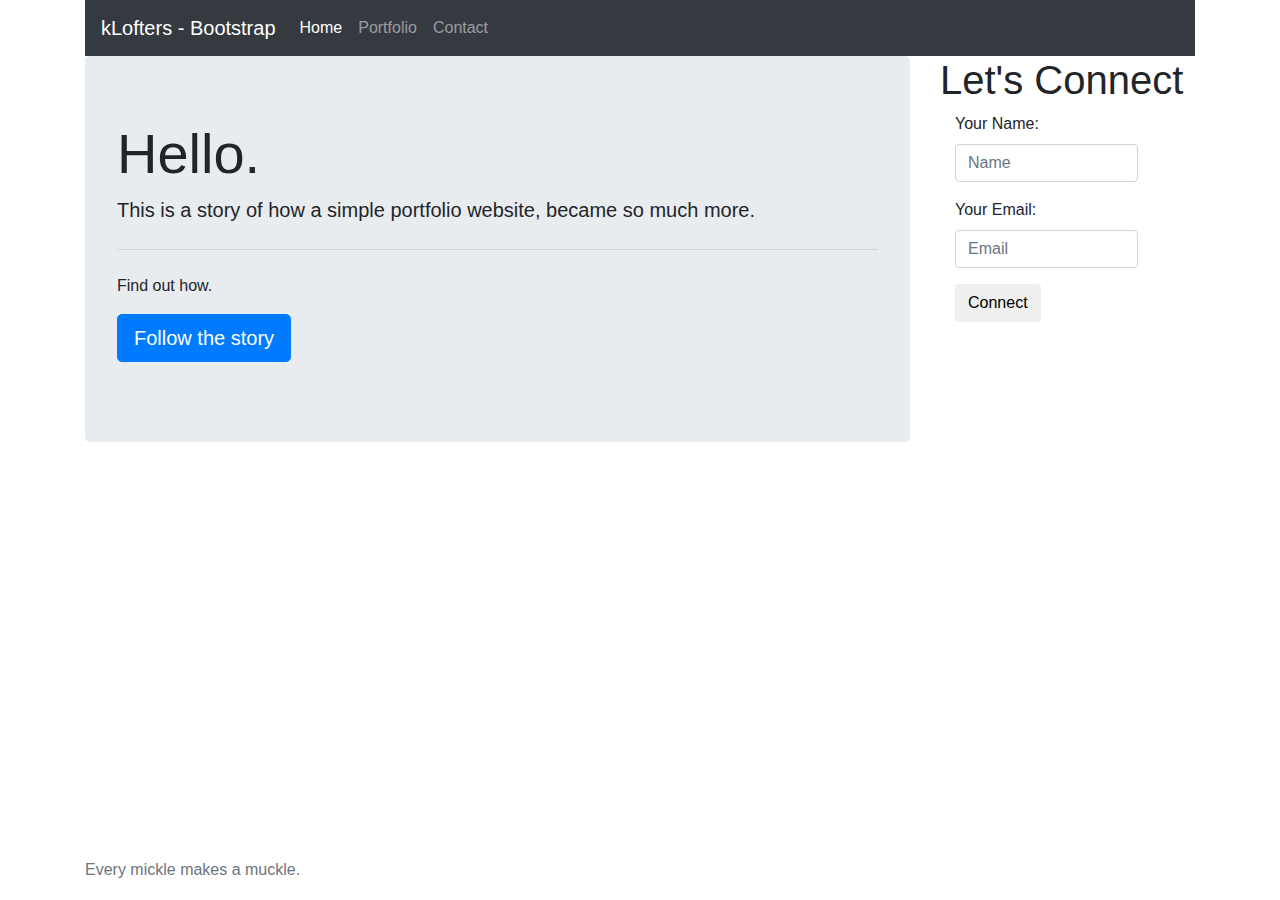
<file: index.html>
<!doctype html>
<html lang="en">

<head>
  <!-- Required meta tags -->
  <meta charset="utf-8">
  <meta name="viewport" content="width=device-width, initial-scale=1, shrink-to-fit=no">

  <!-- Bootstrap CSS -->
  <link rel="stylesheet" href="https://maxcdn.bootstrapcdn.com/bootstrap/4.0.0/css/bootstrap.min.css" integrity="sha384-Gn5384xqQ1aoWXA+058RXPxPg6fy4IWvTNh0E263XmFcJlSAwiGgFAW/dAiS6JXm"
    crossorigin="anonymous">
  <!-- <link rel="stylesheet" href="assets/reset.css" type="text/css"> -->
  <link rel="stylesheet" href="assets/styles.css" type="text/css">
  <title>Bootstrap - Kareem Lofters</title>
</head>

<body>
  <!-- Nav class Row -->
  <div class="container" id="mainNav">
    <nav class="navbar navbar-expand-lg navbar-dark bg-dark">
      <!-- Title and Logo -->
      <a class="navbar-brand" href="https://thinkloft.ca">kLofters - Bootstrap</a>
      <button class="navbar-toggler" type="button" data-toggle="collapse" data-target="#navbarNav" aria-controls="navbarNav" aria-expanded="false"
        aria-label="Toggle navigation">
        <span class="navbar-toggler-icon"></span>
      </button>
      <!-- Menu -->
      <div class="collapse navbar-collapse" id="navbarNav">
        <ul class="nav navbar-nav navbar-right">
          <li class="nav-item active">
            <a class="nav-link" href="index.html">Home
              <span class="sr-only">(current)</span>
            </a>
          </li>
          <li class="nav-item">
            <a class="nav-link" href="portfolio.html">Portfolio</a>
          </li>
          <li class="nav-item">
            <a class="nav-link" href="contact.html">Contact</a>
          </li>
        </ul>
      </div>
    </nav>
  </div>
  <!-- Main Container -->
  <div class="container">
    <div class="row">
      <!-- Primary Jumbotron -->
      <div class="col-lg-9">
        <div class="jumbotron">
          <h1 class="display-4">Hello.</h1>
          <p class="lead">This is a story of how a simple portfolio website, became so much more.</p>
          <hr class="my-4">
          <p>Find out how.</p>
          <p class="lead">
            <a class="btn btn-primary btn-lg" href="#" role="button">Follow the story</a>
          </p>
        </div>
      </div>
      <!-- Secondary Contact form -->
      <div class="col-lg-3">
        <h1>Let's Connect</h1>
        <form class="form-horizontal">
          <div class="form-group">
            <label class="control-label col-sm" for="name">Your Name:</label>
            <div class="col-sm-10">
              <input type="text" class="form-control" id="name" placeholder="Name">
            </div>
          </div>
          <div class="form-group form-group-sm">
            <label class="control-label col-sm" for="email">Your Email:</label>
            <div class="col-sm-10">
              <input type="email" class="form-control" id="email" placeholder="Email">
            </div>
          </div>
          <div class="form-group">
            <div class="col-sm-offset-2 col-sm-10">
              <button type="submit" class="btn btn-default">Connect</button>
            </div>
          </div>
        </form>
      </div>
      <!-- Footer -->
      <footer class="footer">
        <div class="container">
          <span class="text-muted">Every mickle makes a muckle.</span>
        </div>
      </footer>
    </div>
</body>

</html>
</file>
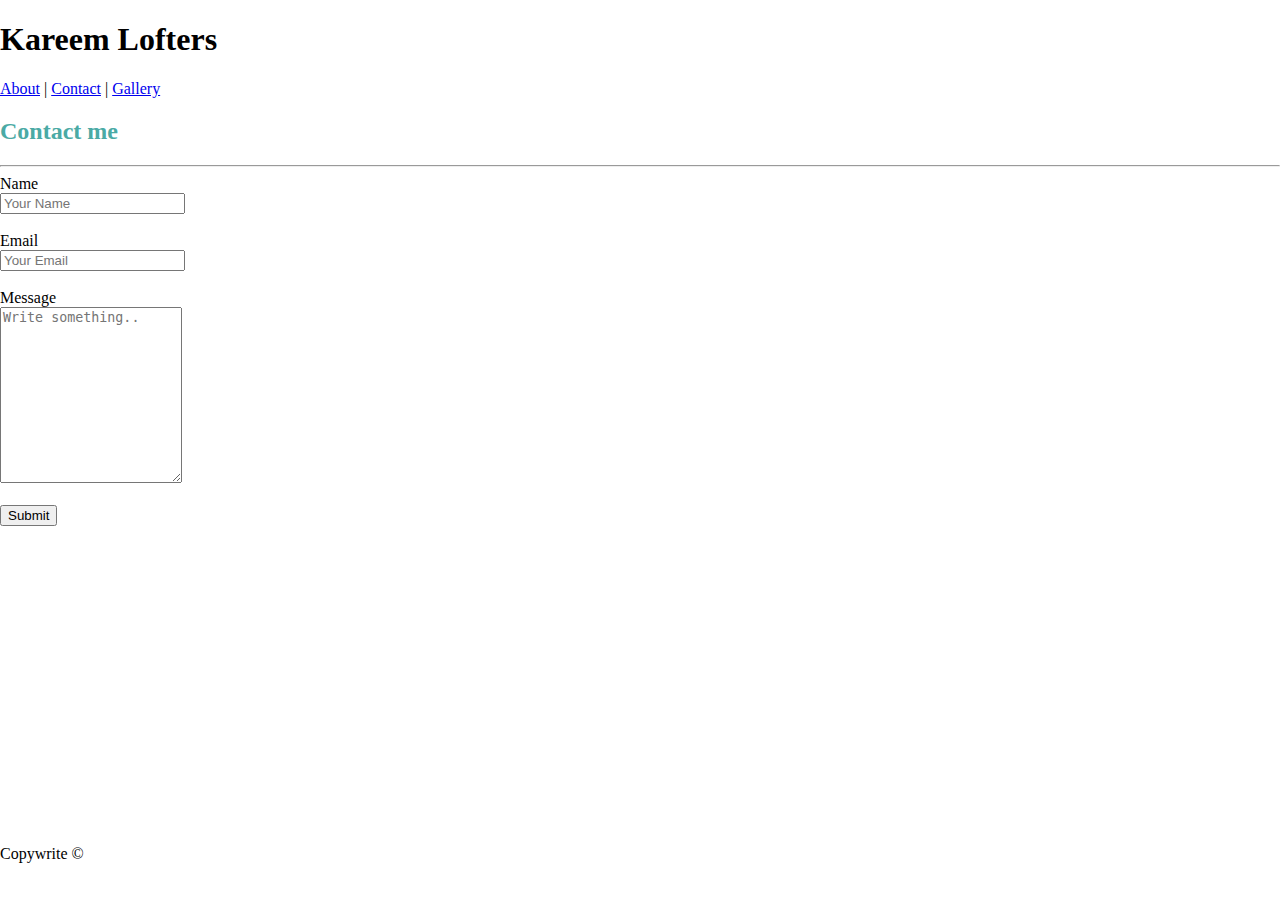
<file: contact.html>
<!DOCTYPE html>
<html>

<head>
  <meta charset="UTF-8">
  <title>Kareem Lofters</title>
  <!-- <link rel="stylesheet" href="assets/reset.css" type="text/css"> -->
  <link rel="stylesheet" href="assets/styles.css" type="text/css">

</head>

<body>
  <header>
    <div class="header">
      <div class="logo">

        <h1 class="name">Kareem Lofters</h1>

      </div>

      <div class="nav">
        <a href="index.html">About</a> |
        <a href="contact.html">Contact</a> |
        <a href="portfolio.html">Gallery</a>
      </div>
    </div>
  </header>

  <div class="main">
    <div class="content">
      <h2>Contact me</h2>
      <hr>
      <form>
        <label for="name">Name</label>
        <br>
        <input type="text" id="name" name="Name" placeholder="Your Name">
        <br>
        <br>
        <label for="email">Email</label>
        <br>
        <input type="text" id="email" name="Email" placeholder="Your Email">
        <br>
        <br>
        <label for="subject">Message</label>
        <br>
        <textarea id="subject" name="subject" placeholder="Write something.." style="height:170px"></textarea>
        <br>
        <br>
        <input class="logo" type="submit" value="Submit">
      </form>
    </div>
  </div>

  <footer>
    <div class="footer">
      <p>Copywrite &copy;</p>
    </div>
  </footer>
</body>

</html>
</file>
<file: assets/styles.css>
.nav a:hover {
  background-color: teal;
  color: white;
}

/* Bootstrap compliant Footer */
.footer {
  margin: 0 auto;
  position: absolute;
  bottom: 0;
  line-height: 60px;
}

h2,
h3,
h4,
h5,
hr {
  color: #4aaaa5;
  font-family: Georgia, 'Times New Roman', Times, serif;
}

body {
  background: url(https://www.toptal.com/designers/subtlepatterns/patterns/what-the-hex.png);
  margin: 0;
}
</file>
